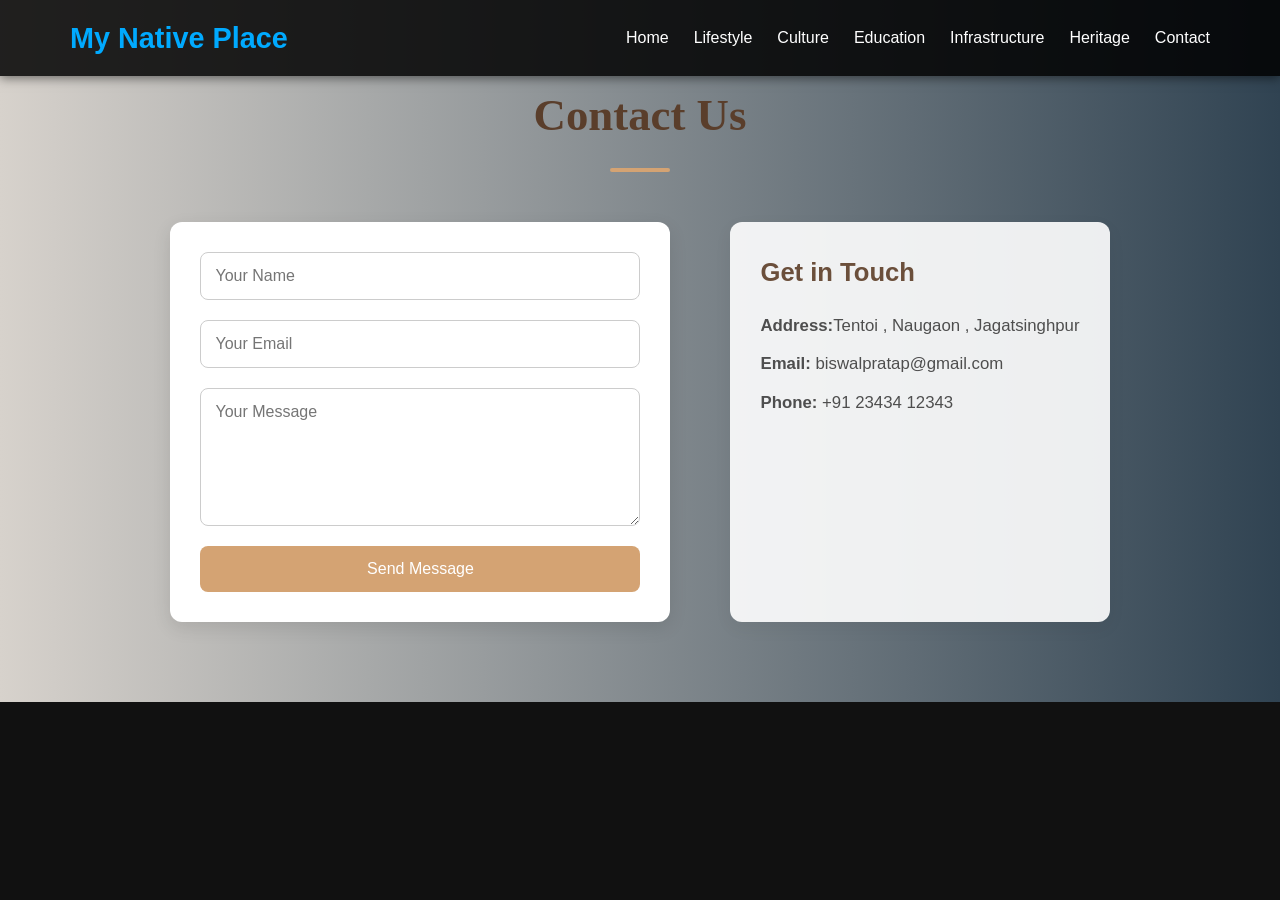
<file: contact.html>
<!DOCTYPE html>
<html lang="en">
<head>
  <meta charset="UTF-8" />
  <meta name="viewport" content="width=device-width, initial-scale=1.0"/>
  <title>Contact Us</title>
  <link rel="stylesheet" href="style.css">
</head>
<body>

  <!-- ✅ Navbar -->
  <nav class="navbar">
    <div class="navbar-container">
      <h2 class="logo">My Native Place</h2>
      <ul class="nav-links">
        <li><a href="index.html">Home</a></li>
        <li><a href="lifestyle.html">Lifestyle</a></li>
        <li><a href="culture.html">Culture</a></li>
        <li><a href="education.html">Education</a></li>
        <li><a href="infrastructure.html">Infrastructure</a></li>
        <li><a href="heritage.html">Heritage</a></li>
        <li><a href="contact.html">Contact</a></li>
      </ul>
    </div>
  </nav>

  <!-- ✅ Contact Section -->
  <section class="contact">
    <h2>Contact Us</h2>
    
    <div class="contact-container">
      <!-- Form -->
      <form class="contact-form" action="https://formspree.io/f/yourformid" method="POST">
        <input type="text" name="name" placeholder="Your Name" required>
        <input type="email" name="email" placeholder="Your Email" required>
        <textarea name="message" rows="6" placeholder="Your Message" required></textarea>
        <button type="submit">Send Message</button>
      </form>

      <!-- Info -->
      <div class="contact-info">
        <h3>Get in Touch</h3>
        <p><strong>Address:</strong>Tentoi , Naugaon , Jagatsinghpur</p>
        <p><strong>Email:</strong> biswalpratap@gmail.com</p>
        <p><strong>Phone:</strong> +91 23434 12343</p>
      </div>
    </div>
  </section>

</body>
</html>
</file>
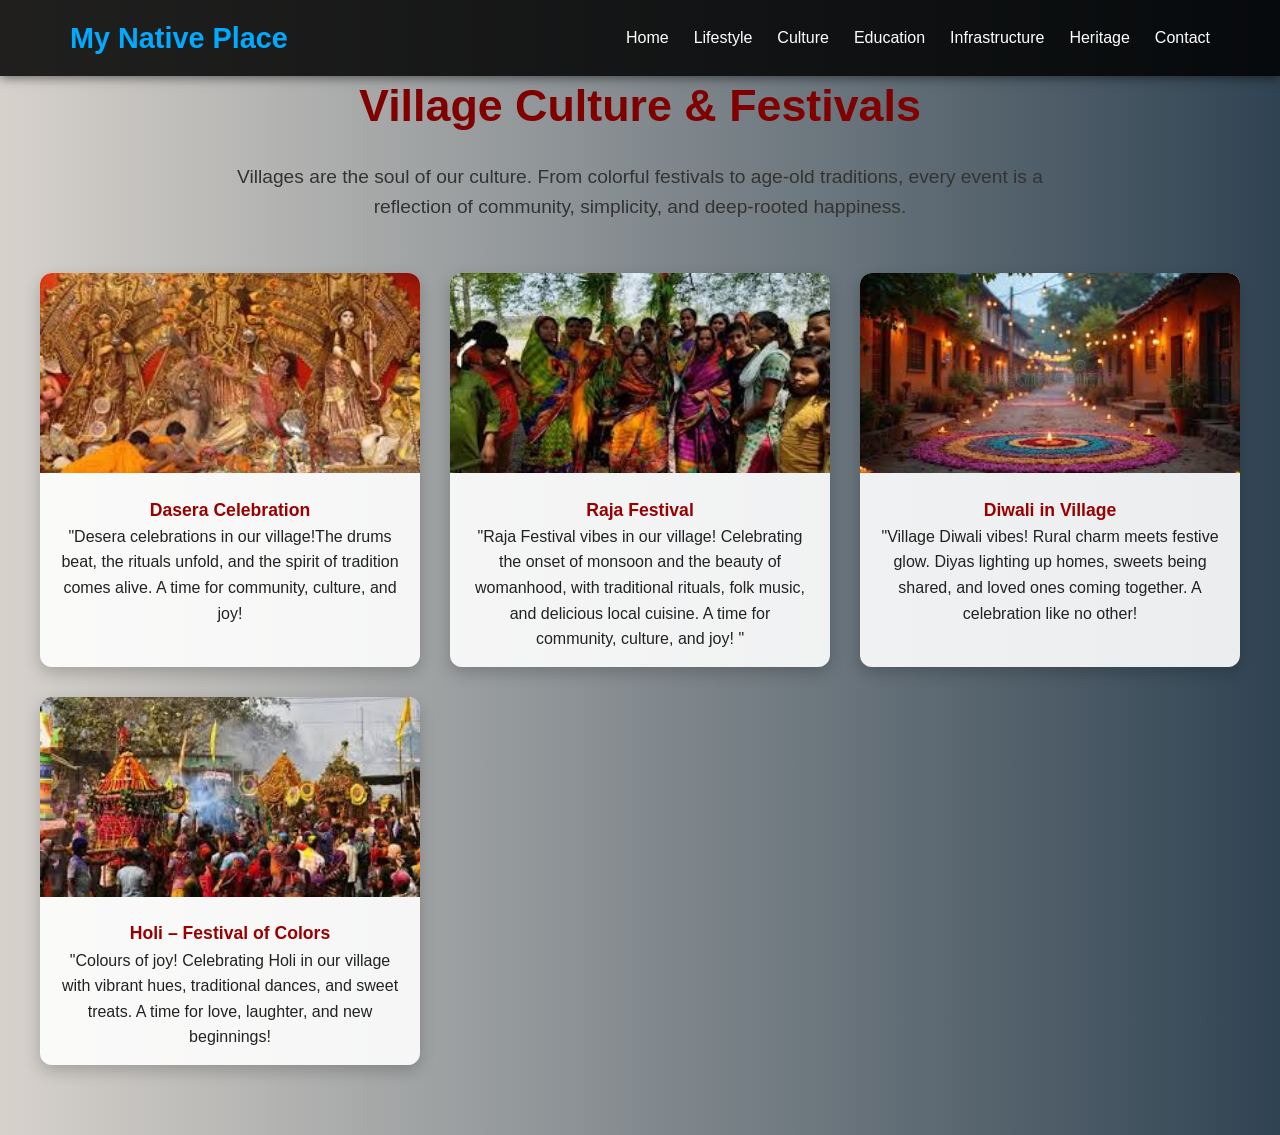
<file: culture.html>
<!DOCTYPE html>
<html lang="en">
<head>
  <meta charset="UTF-8" />
  <meta name="viewport" content="width=device-width, initial-scale=1.0"/>
  <title>Lifestyle</title>
  <link rel="stylesheet" href="style.css">
</head>
<body>

  <!-- Navbar -->
  <nav class="navbar"> <nav class="navbar">
  <div class="navbar-container">
    <h2 class="logo">My Native Place</h2>
    <ul class="nav-links">
      <li><a href="index.html">Home</a></li>
      <li><a href="lifestyle.html">Lifestyle</a></li>
      <li><a href="culture.html">Culture</a></li>
      <li><a href="education.html">Education</a></li>
      <li><a href="infrastructure.html">Infrastructure</a></li>
      <li><a href="heritage.html">Heritage</a></li>
      <li><a href="contact.html">Contact</a></li>
    </ul>
  </div>
</nav>
</nav>



<!-- Culture Section -->
<section class="culture" id="culture">
  <h2>Village Culture & Festivals</h2>
  <p class="culture-description">
    Villages are the soul of our culture. From colorful festivals to age-old traditions, every event is a reflection of community, simplicity, and deep-rooted happiness.
  </p>

  <div class="culture-cards">
   <div class="culture-card">
      <img src="dasera.jpeg" alt="Desera Festival">
      <p><strong>Dasera Celebration</strong><br>"Desera celebrations in our village!The drums beat, the rituals unfold, and the spirit of tradition comes alive. A time for community, culture, and joy! </p>
    </div>

    <div class="culture-card">
      <img src="raja.jpeg" alt="Raja Festival">
      <p><strong>Raja Festival</strong><br>"Raja Festival vibes in our village!  Celebrating the onset of monsoon and the beauty of womanhood, with traditional rituals, folk music, and delicious local cuisine. A time for community, culture, and joy! "</p>
    </div>

    <div class="culture-card">
      <img src="diwali.jpeg" alt="Diwali Celebration">
      <p><strong>Diwali in Village</strong><br>"Village Diwali vibes! Rural charm meets festive glow. Diyas lighting up homes, sweets being shared, and loved ones coming together. A celebration like no other!</p>
    </div>

    <div class="culture-card">
      <img src="holi.jpeg" alt="Holi Celebration">
      <p><strong>Holi – Festival of Colors</strong><br>"Colours of joy!  Celebrating Holi in our village with vibrant hues, traditional dances, and sweet treats. A time for love, laughter, and new beginnings!</p>
    </div>
  </div>
</section>

  </div>
</section>
</file>
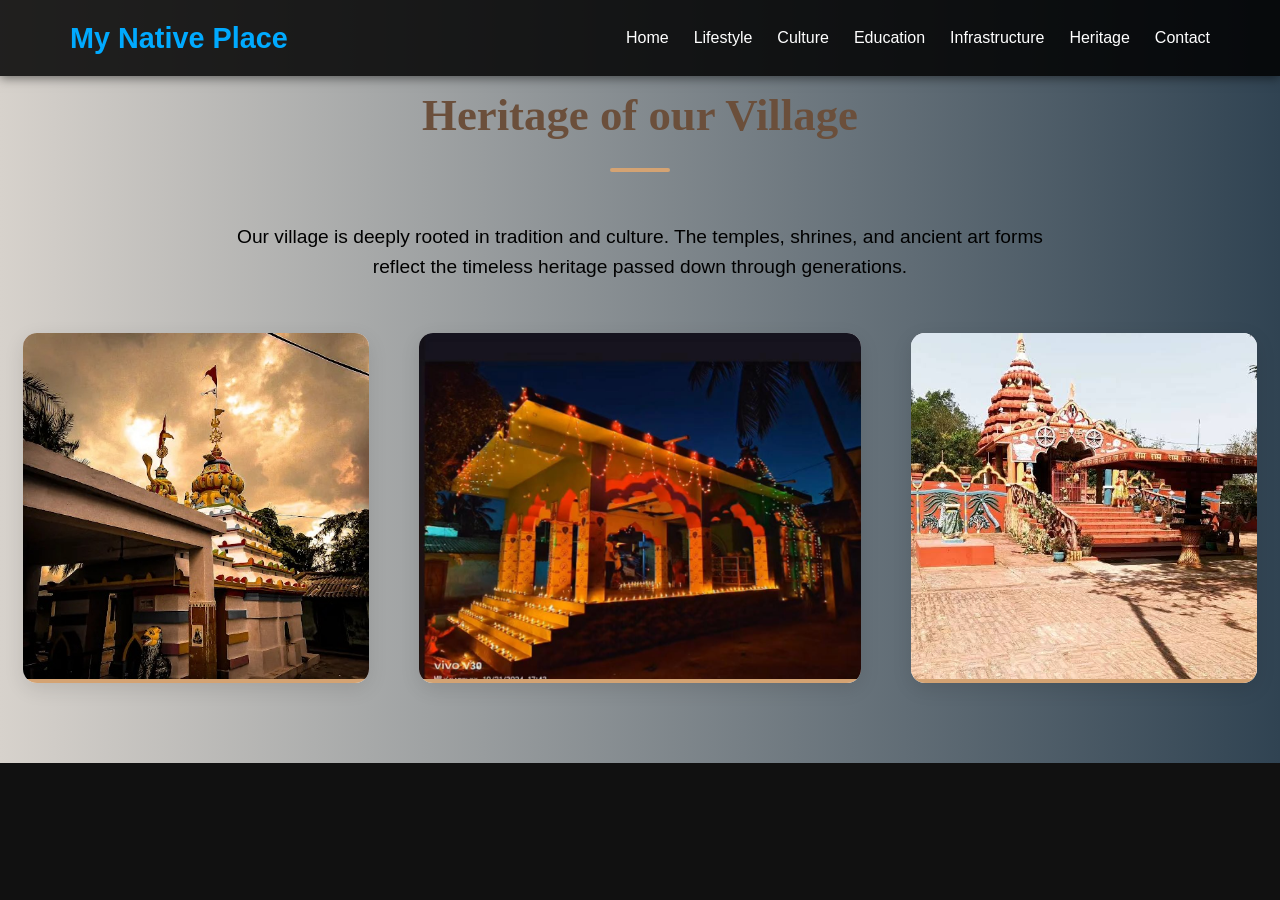
<file: heritage.html>
<!DOCTYPE html>
<html lang="en">
<head>
  <meta charset="UTF-8" />
  <meta name="viewport" content="width=device-width, initial-scale=1.0"/>
  <title>Heritage</title>
  <link rel="stylesheet" href="style.css">
</head>
<body>

  <!-- ✅ Navbar -->
  <nav class="navbar">
    <div class="navbar-container">
      <h2 class="logo">My Native Place</h2>
      <ul class="nav-links">
        <li><a href="index.html">Home</a></li>
        <li><a href="lifestyle.html">Lifestyle</a></li>
        <li><a href="culture.html">Culture</a></li>
        <li><a href="education.html">Education</a></li>
        <li><a href="infrastructure.html">Infrastructure</a></li>
        <li><a href="heritage.html">Heritage</a></li>
        <li><a href="contact.html">Contact</a></li>
      </ul>
    </div>
  </nav>

  <!-- ✅ Heritage Section -->
  <section class="heritage">
    <h2>Heritage of our Village</h2>
    <p class="heritage-description">
      Our village is deeply rooted in tradition and culture. The temples, shrines, and ancient art forms reflect the timeless heritage passed down through generations.
    </p>

    <div class="heritage-container">
      <div class="heritage-card">
        <img src="temple.jpg" alt="Heritage Temple" class="heritage-image" height="350px">
      </div>

      <div class="heritage-card">
        <img src="temple2.jpg" alt="Ancient Temple" class="heritage-image" height="350px">
      </div>

      <div class="heritage-card">
        <img src="ram.jpg" alt="Village Ritual" class="heritage-image" height="350px">
      </div>
    </div>
  </section>

</body>
</html>
</file>
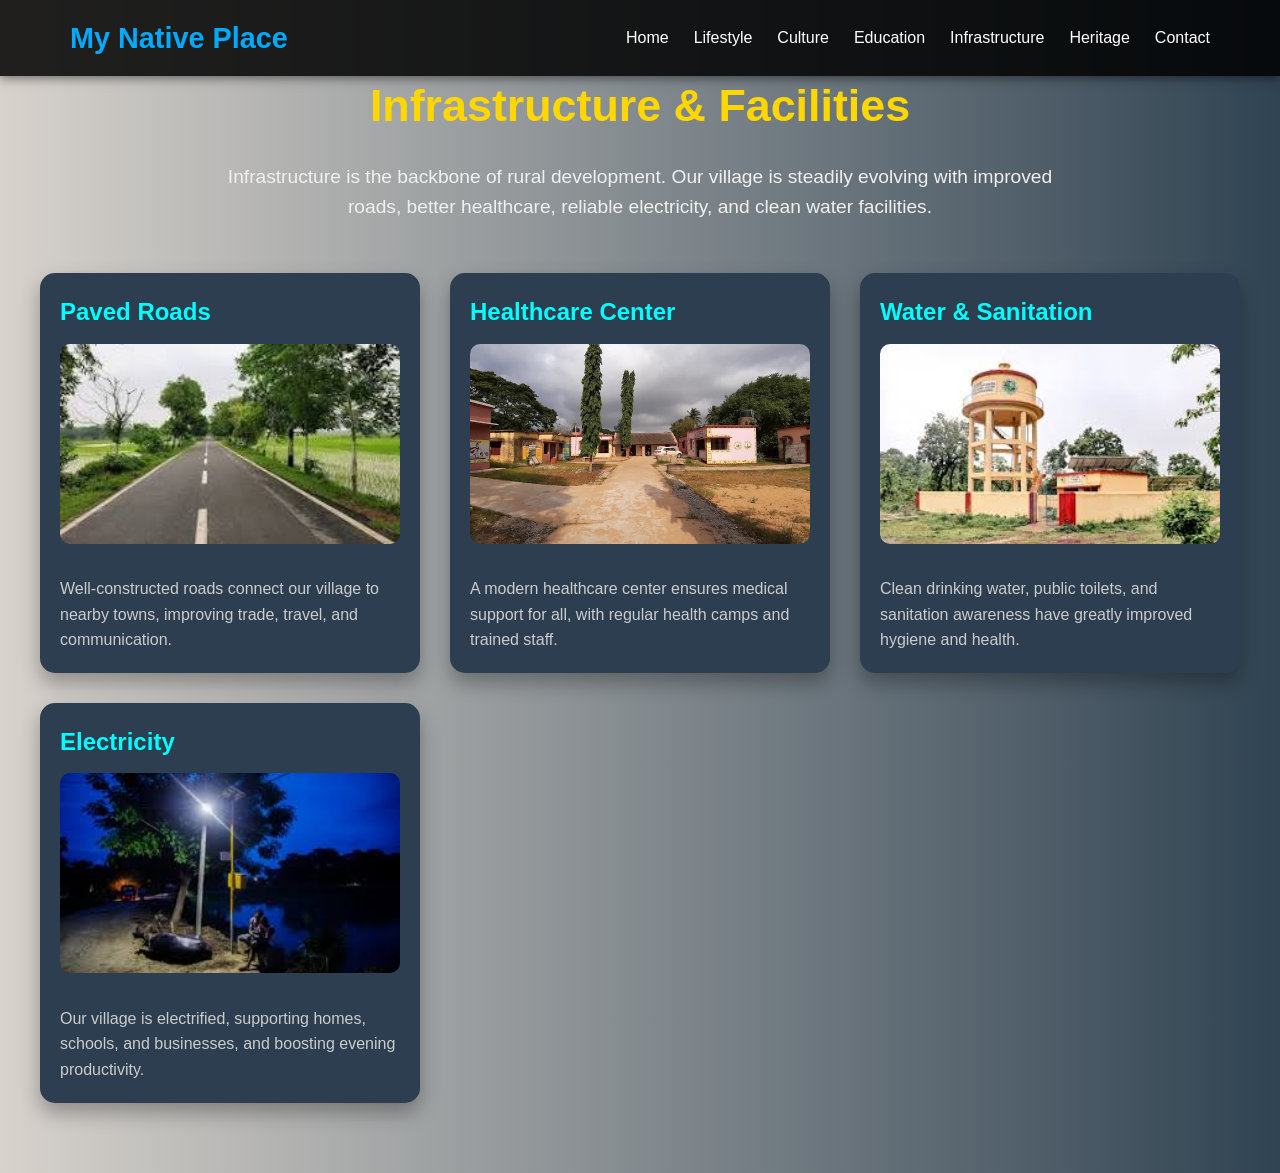
<file: infrastructure.html>
<!DOCTYPE html>
<html lang="en">
<head>
  <meta charset="UTF-8" />
  <meta name="viewport" content="width=device-width, initial-scale=1.0"/>
  <title>Lifestyle</title>
  <link rel="stylesheet" href="style.css">
</head>
<body>

  <!-- Navbar -->
  <nav class="navbar"> <nav class="navbar">
  <div class="navbar-container">
    <h2 class="logo">My Native Place</h2>
    <ul class="nav-links">
      <li><a href="index.html">Home</a></li>
      <li><a href="lifestyle.html">Lifestyle</a></li>
      <li><a href="culture.html">Culture</a></li>
      <li><a href="education.html">Education</a></li>
      <li><a href="infrastructure.html">Infrastructure</a></li>
      <li><a href="heritage.html">Heritage</a></li>
      <li><a href="contact.html">Contact</a></li>
    </ul>
  </div>
</nav>
</nav>




 
<!-- Infrastructure Section -->
<section class="infrastructure" id="infrastructure">
  <h2>Infrastructure & Facilities</h2>
  <p class="infrastructure-description">
    Infrastructure is the backbone of rural development. Our village is steadily evolving with improved roads, better healthcare, reliable electricity, and clean water facilities.
  </p>

  <div class="infrastructure-cards">
    <div class="infrastructure-card">
      <h3>Paved Roads</h3>
      <img src="road.jpeg" alt="Paved Roads">
      <p>Well-constructed roads connect our village to nearby towns, improving trade, travel, and communication.</p>
    </div>

    <div class="infrastructure-card">
      <h3>Healthcare Center</h3>
      <img src="hospital.jpg" alt="Village Hospital">
      <p>A modern healthcare center ensures medical support for all, with regular health camps and trained staff.</p>
    </div>

    <div class="infrastructure-card">
      <h3>Water & Sanitation</h3>
      <img src="drinking-water.jpeg" alt="Water Facility">
      <p>Clean drinking water, public toilets, and sanitation awareness have greatly improved hygiene and health.</p>
    </div>

    <div class="infrastructure-card">
      <h3>Electricity</h3>
      <img src="electricity.jpeg" alt="Electric Poles">
      <p>Our village is electrified, supporting homes, schools, and businesses, and boosting evening productivity.</p>
    </div>
  </div>
</section>

</section>
<script src="script.js"></script>
</file>
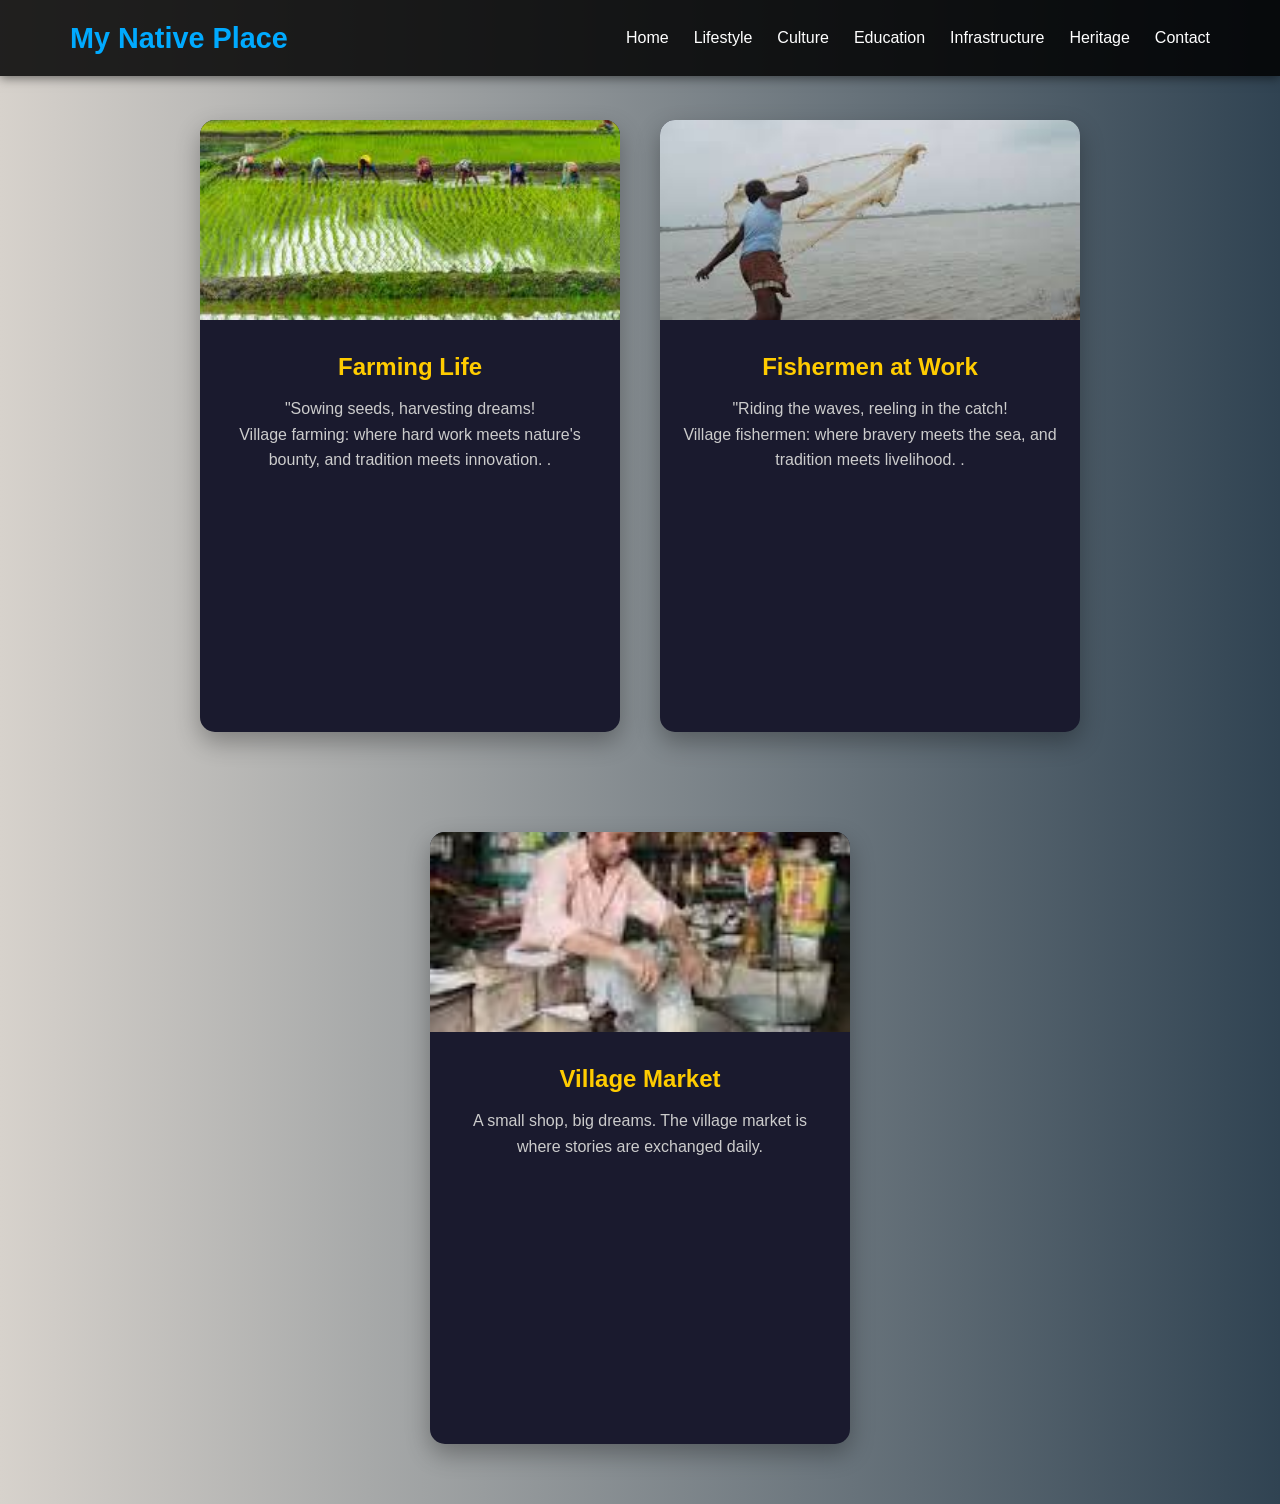
<file: lifestyle.html>
<!DOCTYPE html>
<html lang="en">
<head>
  <meta charset="UTF-8" />
  <meta name="viewport" content="width=device-width, initial-scale=1.0"/>
  <title>Lifestyle</title>
  <link rel="stylesheet" href="style.css">
</head>
<body>

  <!-- Navbar -->
  <nav class="navbar"> <nav class="navbar">
  <div class="navbar-container">
    <h2 class="logo">My Native Place</h2>
    <ul class="nav-links">
      <li><a href="index.html">Home</a></li>
      <li><a href="lifestyle.html">Lifestyle</a></li>
      <li><a href="culture.html">Culture</a></li>
      <li><a href="education.html">Education</a></li>
      <li><a href="infrastructure.html">Infrastructure</a></li>
      <li><a href="heritage.html">Heritage</a></li>
      <li><a href="contact.html">Contact</a></li>
    </ul>
  </div>
</nav>
</nav>

 <!-- Lifestyle Image Section -->
  <section class="lifestyle" id="lifestyle">
    <div class="img-card">
      <img src="livehood-pic.jpeg" alt="Livehood">
      <div class="img-text">
        <h2>Farming Life</h2>
        <p>"Sowing seeds, harvesting dreams! <br> Village farming: where hard work meets nature's bounty, and tradition meets innovation.  .</p>
      </div>
    </div>

    <div class="img-card">
      <img src="fisher.jpeg" alt="Fishing">
      <div class="img-text">
        <h2>Fishermen at Work</h2>
        <p>"Riding the waves, reeling in the catch!<br>Village fishermen: where bravery meets the sea, and tradition meets livelihood. .</p>
      </div>
    </div>
    <div class="img-card">
      <img src="shopkepper.jpeg" alt="Shopkepper">
      <div class="img-text">
        <h2>Village Market</h2>
        <p>A small shop, big dreams. The village market is where stories are exchanged daily.</p>
      </div>
    </div>
  </section>

</body>
</html>
</file>
<file: style.css>
/* Reset and Base Styles */
* {
  margin: 0;
  padding: 0;
  box-sizing: border-box;
}

body {
  font-family: 'Segoe UI', sans-serif;
  background-color: #111;
  color: #fff;
  line-height: 1.6;
}


html {
  scroll-behavior: smooth;
}
#clock{
  position: relative;
  z-index: 2;
  color: white;
  font-size: 2rem;
  margin-top: 20px;
  font-weight: bold;
}


/* 🌟 Navigation Bar Styles */
.navbar {
  width: 100%;
  position: fixed;
  top: 0;
  left: 0;
  background: rgba(0, 0, 0, 0.85);
  z-index: 999;
  box-shadow: 0 2px 10px rgba(0,0,0,0.5);
}

.navbar-container {
  max-width: 1200px;
  margin: 0 auto;
  padding: 15px 30px;
  display: flex;
  justify-content: space-between;
  align-items: center;
}

.logo {
  color: #00aaff;
  font-size: 1.8rem;
  font-weight: bold;
}

.nav-links {
  list-style: none;
  display: flex;
  gap: 25px;
}

.nav-links li a {
  color: #fff;
  text-decoration: none;
  font-size: 1rem;
  transition: color 0.3s;
}

.nav-links li a:hover {
  color: #ffcc00;
}


/* Push content below fixed navbar */
.intro {
  padding-top: 80px; /* Prevents intro text from hiding behind navbar */
}


.intro {
  position: relative;
  height: 100vh;
  padding-top: 80px; /* keeps space for navbar */
  background: linear-gradient(to right, #1a1a1a, #3b003b); /* fallback */

  display: flex;
  flex-direction: column;
  justify-content: center;
  align-items: center;
  text-align: center;
  padding: 20px;
  overflow: hidden;
  color: #ff4f4f;
}

.intro-video {
  position: absolute;
  top: 0;
  left: 0;
  width: 100%;
  height: 100%;
  object-fit: cover;
  z-index: 0;
  filter: brightness(0.4); /* darken video for text contrast */
}

.intro h1 {
  position: relative; /* above the video */
  font-size: 3rem;
  margin-bottom: 30px;
  z-index: 1;
  color: #ff4f4f;
  text-shadow: 2px 2px 8px rgba(0, 0, 0, 0.7);
}




/* Lifestyle Section */
.lifestyle {
  display: flex;
  flex-wrap: wrap;
  justify-content: center;
  gap: 40px;
  padding: 60px 20px;
  background: linear-gradient(to right, #d7d2cc, #304352);
}
.lifestyle {
  height: auto;
  min-height: 100vh;
}
.img-card {
  margin-top: 60px;
  background-color: #1a1a2e;
  border-radius: 15px;
  overflow: hidden;
  width: 420px;
  height:68vh;
  box-shadow: 0 10px 25px rgba(0, 0, 0, 0.3);
  transition: transform 0.4s ease, box-shadow 0.4s ease;
}

.img-card:hover {
  transform: translateY(-10px) scale(1.03);
  box-shadow: 0 0 25px rgba(255, 87, 51, 0.6);
}

.img-card img {
  width: 100%;
  height: 200px;
  object-fit: cover;
  transition: transform 0.3s ease;
}

.img-card:hover img {
  transform: scale(1.05);
}

.img-text {
  padding: 20px;
  text-align: center;
}

.img-text h2 {
  color: #ffcc00;
  font-size: 1.5rem;
  margin-bottom: 10px;
}

.img-text p {
  color: #ccc;
  font-size: 1rem;
}





/* Culture Section */
.culture {
  background: linear-gradient(to right, #d7d2cc, #304352);
  color: #222;
  padding: 70px 20px;
  text-align: center;
}

.culture h2 {
  font-size: 2.8rem;
  color: #800000;
  margin-bottom: 20px;
}

.culture-description {
  max-width: 850px;
  margin: 0 auto 50px;
  font-size: 1.2rem;
  color: #333;
}

/* Card Grid Layout */
.culture-cards {
  display: grid;
  grid-template-columns: repeat(auto-fit, minmax(280px, 1fr));
  gap: 30px;
  padding: 0 20px;
}

/* Each Card */
.culture-card {
  background-color: rgba(255, 255, 255, 0.9);
  border-radius: 12px;
  overflow: hidden;
  transition: transform 0.4s ease, box-shadow 0.4s ease;
  box-shadow: 0 6px 16px rgba(0, 0, 0, 0.2);
}

.culture-card:hover {
  transform: translateY(-8px) scale(1.02);
  box-shadow: 0 0 25px rgba(255, 105, 180, 0.4);
}

.culture-card img {
  width: 100%;
  height: 200px;
  object-fit: cover;
}

.culture-card p {
  padding: 15px 20px;
  font-size: 1rem;
  color: #222;
}

.educational-description {
  max-width: 850px;
  margin: 0 auto 50px;
  font-size: 1.2rem;
  color: #333;
}

.culture-card strong {
  color: #990000;
  font-size: 1.1rem;
}

/* Education Specific Styles */


.culture-education {
 background: linear-gradient(to right, #d7d2cc, #304352);
  color: #222;
  padding: 70px 20px;
  text-align: center;
}

.education-cards {
  display: grid;
  grid-template-columns: repeat(auto-fit, minmax(280px, 1fr));
  gap: 30px;
  padding: 0 20px;
  margin-top: 40px;
}

.education-card {
  background: linear-gradient(135deg, #a8edea, #fed6e3);
  border-radius: 15px;
  padding: 25px 20px;
  text-align: left;
  transition: transform 0.4s ease, background 1.2s ease;
  box-shadow: 0 8px 18px rgba(0, 0, 0, 0.2);
}

.education-card h3 {
  color: #4b0082;
  font-size: 1.5rem;
  margin-bottom: 12px;
}

.education-card p {
  color: #333;
  font-size: 1rem;
  line-height: 1.6;
  padding-top: 23px;
}

.education-card strong {
  color: #b30059;
}

.education-card:hover {
  transform: translateY(-12px);
  background: linear-gradient(135deg, #f6d365, #fda085);
  box-shadow: 0 0 25px rgba(255, 140, 0, 0.4);
}




.education-card img{
  width:350px;
}

.culture-education h2{
   font-size: 2.8rem;
  color: #ffd700;
  margin-bottom: 20px;
}

.education-description{
    max-width: 850px;
  margin: 0 auto 50px;
  font-size: 1.2rem;
  color: #f0f0f0;
}

/* Infrastructure Section */
.infrastructure {
  background: linear-gradient(to right, #d7d2cc, #304352);
  color: #fff;
  padding: 70px 20px;
  text-align: center;
}

.infrastructure h2 {
  font-size: 2.8rem;
  color: #ffd700;
  margin-bottom: 20px;
}

.infrastructure-description {
  max-width: 850px;
  margin: 0 auto 50px;
  font-size: 1.2rem;
  color: #f0f0f0;
}

/* Card Grid Layout */
.infrastructure-cards {
  display: grid;
  grid-template-columns: repeat(auto-fit, minmax(280px, 1fr));
  gap: 30px;
  padding: 0 20px;
}

/* Each Card */
.infrastructure-card {
  background: #2c3e50;
  border-radius: 15px;
  overflow: hidden;
  padding: 20px;
  box-shadow: 0 10px 20px rgba(0,0,0,0.3);
  transition: transform 0.4s ease, box-shadow 0.4s ease;
  text-align: left;
}

.infrastructure-card:hover {
  transform: translateY(-10px);
  box-shadow: 0 0 25px rgba(255, 255, 255, 0.3);
}

.infrastructure-card h3 {
  color: #00ffff;
  font-size: 1.5rem;
  margin-bottom: 12px;
}

.infrastructure-card p {
  font-size: 1rem;
  color: #ccc;
  margin-top: 10px;
}

.infrastructure-card img {
  width: 100%;
  height: 200px;
  object-fit: cover;
  border-radius: 10px;
  margin-bottom: 15px;
}



/* HERITAGE SECTION STYLING */
.heritage {
  background: linear-gradient(to right, #d7d2cc, #304352);
  padding: 80px 20px;
  text-align: center;
  position: relative;
  overflow: hidden;
}

.heritage-description
{
   max-width: 850px;
  margin: 0 auto 50px;
  font-size: 1.2rem;
  color: black;
}

.heritage-description p {
  color: black;
  font-size: 1.5rem;
  margin-bottom: 12px;
}

.heritage h2 {
  font-size: 2.8em;
  color: #6b4f3b;
  margin-bottom: 50px;
  font-family: 'Georgia', serif;
  position: relative;
}

.heritage h2::after {
  content: '';
  display: block;
  width: 60px;
  height: 4px;
  background-color: #d4a373;
  margin: 16px auto 0;
  border-radius: 2px;
}

.heritage-container {
  display: flex;
  flex-wrap: wrap;
  justify-content: center;
  align-items: flex-start;
  gap: 50px;
}

.heritage-card {
  max-width: 500px;
  transition: transform 0.4s ease, box-shadow 0.4s ease;
  cursor: pointer;
  border-radius: 14px;
  overflow: hidden;
  box-shadow: 0 6px 20px rgba(0, 0, 0, 0.1);
  background: #fff;
}

.heritage-card:hover {
  transform: scale(1.04);
  box-shadow: 0 8px 25px rgba(0, 0, 0, 0.15);
}

.heritage-image {
  width: 100%;
  /*height: auto;*/
  border-bottom: 4px solid #d4a373;
  display: block;
}



@media (max-width: 768px) {
  .heritage-container {
    flex-direction: column;
    align-items: center;
  }

 }




/* CONTACT SECTION */
.contact {
  background: linear-gradient(to right, #d7d2cc, #304352);
  padding: 80px 20px;
  text-align: center;
}

.contact h2 {
  font-size: 2.8em;
  color: #5a3e2b;
  margin-bottom: 50px;
  font-family: 'Georgia', serif;
  position: relative;
}

.contact h2::after {
  content: '';
  display: block;
  width: 60px;
  height: 4px;
  background-color: #d4a373;
  margin: 16px auto 0;
  border-radius: 2px;
}

.contact-container {
  display: flex;
  flex-wrap: wrap;
  justify-content: center;
  gap: 60px;
  margin-top: 40px;
}

.contact-form {
  background-color: #fff;
  padding: 30px;
  border-radius: 12px;
  max-width: 500px;
  width: 100%;
  box-shadow: 0 6px 18px rgba(0,0,0,0.1);
  display: flex;
  flex-direction: column;
}

.contact-form input,
.contact-form textarea {
  width: 100%;
  padding: 14px;
  margin-bottom: 20px;
  border: 1px solid #ccc;
  border-radius: 8px;
  font-size: 1em;
  font-family: 'Segoe UI', sans-serif;
}

.contact-form input:focus,
.contact-form textarea:focus {
  border-color: #d4a373;
  outline: none;
}

.contact-form button {
  background-color: #d4a373;
  color: #fff;
  padding: 14px;
  border: none;
  border-radius: 8px;
  font-size: 1em;
  cursor: pointer;
  transition: background-color 0.3s ease;
}

.contact-form button:hover {
  background-color: #c28b5b;
}

.contact-info {
  max-width: 400px;
  text-align: left;
  font-family: 'Segoe UI', sans-serif;
  color: #4e4e4e;
  background: rgba(255, 255, 255, 0.9);
  padding: 30px;
  border-radius: 12px;
  box-shadow: 0 6px 18px rgba(0, 0, 0, 0.05);
}

.contact-info h3 {
  font-size: 1.6em;
  color: #6b4f3b;
  margin-bottom: 20px;
}

.contact-info p {
  margin-bottom: 12px;
  font-size: 1.05em;
}

@media (max-width: 768px) {
  .contact-container {
    flex-direction: column;
    align-items: center;
  }

  .contact-info {
    text-align: center;
  }
}


.dark-mode {
  background: #111;
  color: white;
}

.dark-mode .infrastructure-card,
.dark-mode .education-card,
.dark-mode .culture-card {
  background: #222;
  color: white;
}

/* =========================================================
   MOBILE RESPONSIVE DESIGN
   ========================================================= */

@media (max-width: 768px) {

  /* ---------- GENERAL ---------- */

  body {
    width: 100%;
    overflow-x: hidden;
  }

  /* ---------- NAVBAR ---------- */

  .navbar-container {
    padding: 12px 15px;
    flex-direction: column;
    gap: 10px;
  }

  .logo {
    font-size: 1.5rem;
  }

  .nav-links {
    display: flex;
    flex-wrap: wrap;
    justify-content: center;
    gap: 10px 15px;
    padding: 0;
  }

  .nav-links li a {
    font-size: 0.85rem;
  }


  /* ---------- INTRO / HOME ---------- */

  .intro {
    min-height: 100vh;
    height: auto;
    padding: 120px 15px 40px;
  }

  .intro h1 {
    font-size: 2rem;
    line-height: 1.3;
    margin-bottom: 20px;
  }

  #clock {
    font-size: 1.3rem;
  }


  /* ---------- LIFESTYLE ---------- */

  .lifestyle {
    height: auto;
    min-height: 100vh;
    padding: 50px 15px;
    gap: 25px;
  }

  .img-card {
    width: 100%;
    max-width: 420px;
    height: auto;
    margin-top: 20px;
  }

  .img-card img {
    height: 200px;
  }

  .img-text {
    padding: 15px;
  }

  .img-text h2 {
    font-size: 1.3rem;
  }

  .img-text p {
    font-size: 0.95rem;
  }


  /* ---------- CULTURE ---------- */

  .culture {
    padding: 50px 15px;
  }

  .culture h2 {
    font-size: 2rem;
  }

  .culture-description {
    font-size: 1rem;
    margin-bottom: 30px;
  }

  .culture-cards {
    grid-template-columns: 1fr;
    gap: 20px;
    padding: 0;
  }

  .culture-card img {
    height: 200px;
  }

  .culture-card p {
    font-size: 0.95rem;
  }


  /* ---------- EDUCATION ---------- */

  .culture-education {
    padding: 50px 15px;
  }

  .culture-education h2 {
    font-size: 2rem;
  }

  .education-description {
    font-size: 1rem;
    margin-bottom: 30px;
  }

  .education-cards {
    grid-template-columns: 1fr;
    gap: 20px;
    padding: 0;
  }

  .education-card {
    padding: 20px 15px;
  }

  .education-card h3 {
    font-size: 1.3rem;
  }

  .education-card p {
    font-size: 0.95rem;
    padding-top: 10px;
  }

  .education-card img {
    width: 100%;
    max-width: 350px;
    height: auto;
  }


  /* ---------- INFRASTRUCTURE ---------- */

  .infrastructure {
    padding: 50px 15px;
  }

  .infrastructure h2 {
    font-size: 2rem;
  }

  .infrastructure-description {
    font-size: 1rem;
    margin-bottom: 30px;
  }

  .infrastructure-cards {
    grid-template-columns: 1fr;
    gap: 20px;
    padding: 0;
  }

  .infrastructure-card {
    padding: 15px;
  }

  .infrastructure-card h3 {
    font-size: 1.3rem;
  }

  .infrastructure-card p {
    font-size: 0.95rem;
  }

  .infrastructure-card img {
    height: 180px;
  }


  /* ---------- HERITAGE ---------- */

  .heritage {
    padding: 50px 15px;
  }

  .heritage h2 {
    font-size: 2rem;
    margin-bottom: 30px;
  }

  .heritage-description {
    font-size: 1rem;
    margin-bottom: 30px;
  }

  .heritage-description p {
    font-size: 1rem;
  }

  .heritage-container {
    flex-direction: column;
    gap: 25px;
    align-items: center;
  }

  .heritage-card {
    width: 100%;
    max-width: 500px;
  }

  .heritage-image {
    width: 100%;
    height: auto;
  }


  /* ---------- CONTACT ---------- */

  .contact {
    padding: 50px 15px;
  }

  .contact h2 {
    font-size: 2rem;
    margin-bottom: 30px;
  }

  .contact-container {
    flex-direction: column;
    gap: 25px;
    margin-top: 20px;
    align-items: center;
  }

  .contact-form {
    width: 100%;
    max-width: 500px;
    padding: 20px;
  }

  .contact-form input,
  .contact-form textarea {
    font-size: 0.95rem;
    padding: 12px;
  }

  .contact-info {
    width: 100%;
    max-width: 500px;
    padding: 20px;
    text-align: center;
  }

  .contact-info h3 {
    font-size: 1.4rem;
  }

  .contact-info p {
    font-size: 0.95rem;
  }

}


/* =========================================================
   SMALL PHONES
   ========================================================= */

@media (max-width: 480px) {

  .logo {
    font-size: 1.3rem;
  }

  .nav-links {
    gap: 8px 10px;
  }

  .nav-links li a {
    font-size: 0.75rem;
  }

  .intro h1 {
    font-size: 1.6rem;
  }

  #clock {
    font-size: 1.1rem;
  }

  .culture h2,
  .culture-education h2,
  .infrastructure h2,
  .heritage h2,
  .contact h2 {
    font-size: 1.7rem;
  }

  .img-card img,
  .culture-card img {
    height: 170px;
  }

  .infrastructure-card img {
    height: 160px;
  }

  .img-text h2 {
    font-size: 1.2rem;
  }

  .img-text p,
  .culture-card p,
  .education-card p,
  .infrastructure-card p {
    font-size: 0.9rem;
  }

}
</file>
